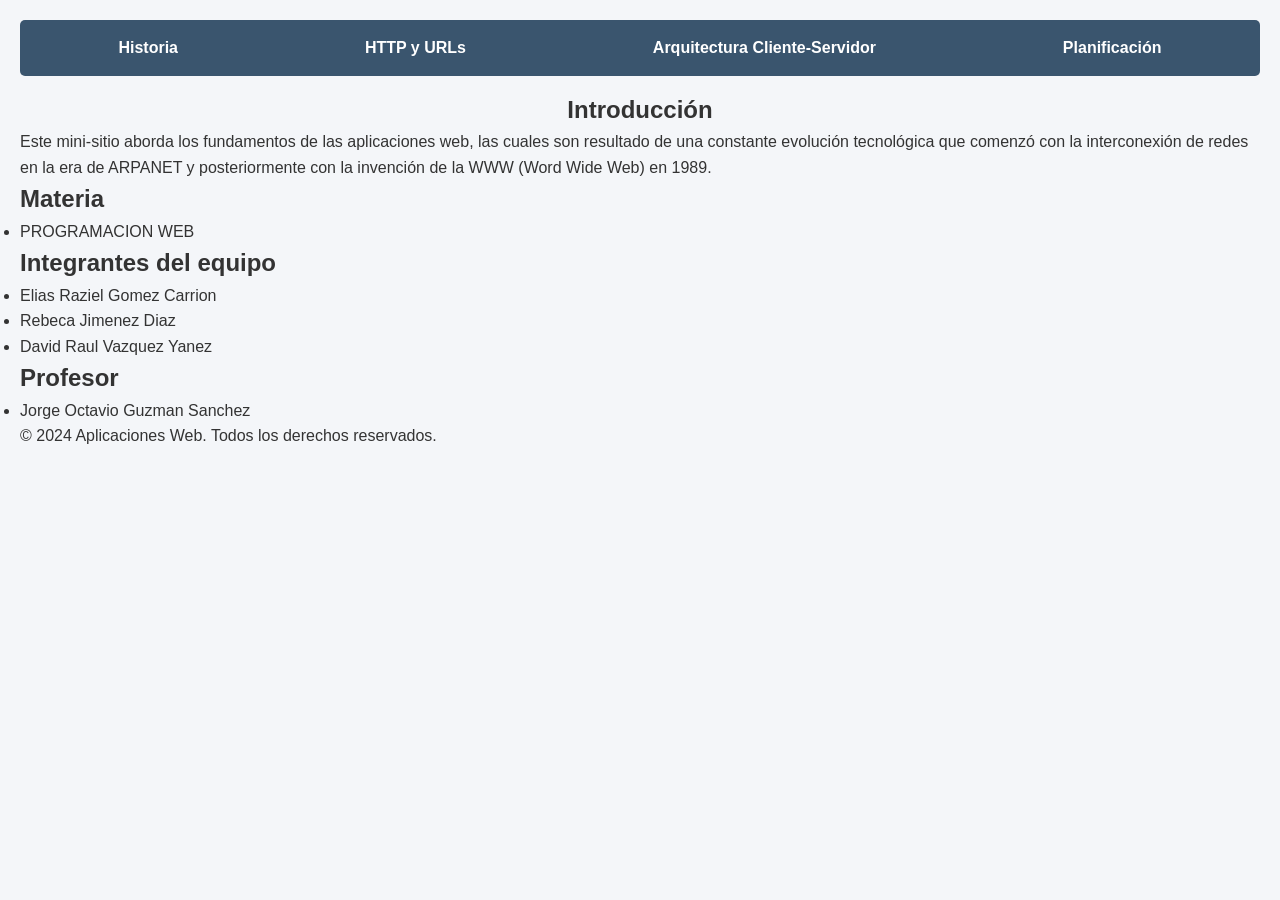
<file: web/index.html>
<!DOCTYPE html>
<html lang="es">

<head>
    <meta charset="UTF-8">
    <meta name="viewport" content="width=device-width, initial-scale=1.0">
    <title>Portada - Proyecto Unidad 1</title>
    <link rel="stylesheet" href="../assets/styles.css">
</head>

<body>
    <!--ENCABEZADO-->
    <header>
        <nav>
            <ul>
                <li><a href="historia.html">Historia</a></li>
                <li><a href="http-urls.html">HTTP y URLs</a></li>
                <li><a href="arquitectura.html">Arquitectura Cliente-Servidor</a></li>
                <li><a href="planificacion.html">Planificación</a></li>
            </ul>
        </nav>
    </header>

    <main>
        <section>
            <h2 class="subtitulos">Introducción</h2>
            <p>Este mini-sitio aborda los fundamentos de las aplicaciones web, las cuales son resultado
                de una constante evolución tecnológica que comenzó con la interconexión de redes en la
                era de ARPANET y posteriormente con la invención de la WWW (Word Wide Web) en 1989.</p>
        </section>
        <section>
            <h2>Materia</h2>
            <ul>
                <li>PROGRAMACION WEB</li>
            </ul>
        </section>
        <section>
            <h2>Integrantes del equipo</h2>
            <ul>
                <li>Elias Raziel Gomez Carrion</li>
                <li>Rebeca Jimenez Diaz</li>
                <li>David Raul Vazquez Yanez</li>
            </ul>
        </section>
        <section>
            <h2>Profesor</h2>
            <ul>
                <li>Jorge Octavio Guzman Sanchez</li>
            </ul>
        </section>
    </main>

    <footer>
        <p>© 2024 Aplicaciones Web. Todos los derechos reservados.</p>
    </footer>
</body>

</html>
</file>
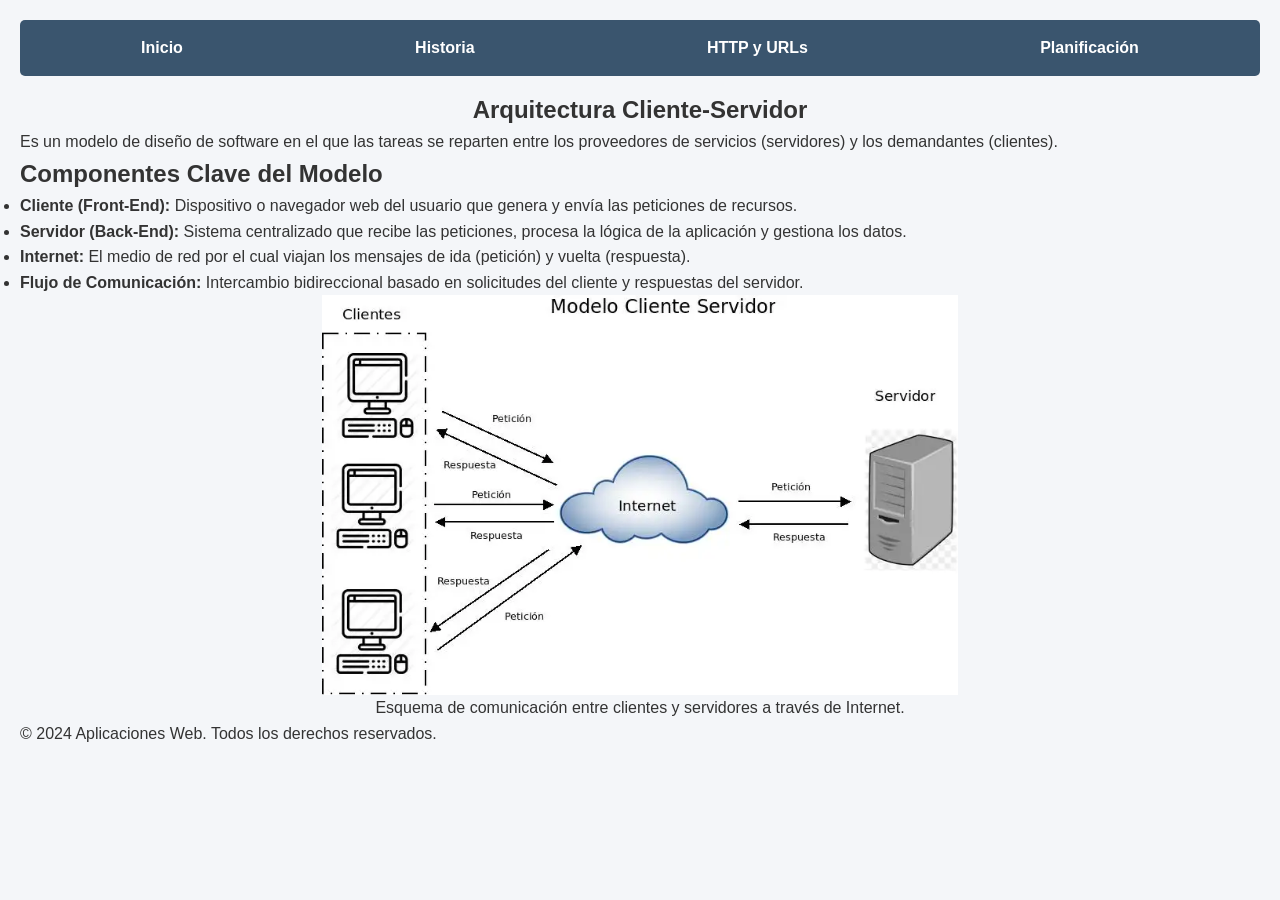
<file: web/arquitectura.html>
<!DOCTYPE html>
<html lang="es">
<head>
    <meta charset="UTF-8">
    <meta name="viewport" content="width=device-width, initial-scale=1.0">
    <title>Arquitectura Cliente-Servidor</title>
    <link rel="stylesheet" href="../assets/styles.css">

</head>
<body>
    <main>
        <section>
            <header>
                <nav>
                    <ul>
                        <li><a href="index.html">Inicio</a></li>
                        <li><a href="historia.html">Historia</a></li>
                        <li><a href="http-urls.html">HTTP y URLs</a></li>
                        <li><a href="planificacion.html">Planificación</a></li>
                    </ul>
                </nav>
            </header>
            <h2 class="subtitulos">Arquitectura Cliente-Servidor</h2>

            <p>Es un modelo de diseño de software en el que las tareas se reparten entre los proveedores de servicios (servidores) y los demandantes (clientes).</p>
        </section>

        <section>
            <h2>Componentes Clave del Modelo</h2>
            <ul>
                <li><strong>Cliente (Front-End):</strong> Dispositivo o navegador web del usuario que genera y envía las peticiones de recursos.</li>
                <li><strong>Servidor (Back-End):</strong> Sistema centralizado que recibe las peticiones, procesa la lógica de la aplicación y gestiona los datos.</li>
                <li><strong>Internet:</strong> El medio de red por el cual viajan los mensajes de ida (petición) y vuelta (respuesta).</li>
                <li><strong>Flujo de Comunicación:</strong> Intercambio bidireccional basado en solicitudes del cliente y respuestas del servidor.</li>
            </ul>
        </section>
        <figure>
                <img src="../imgs/diagrama-cliente-servidor.webp" alt="Modelo Cliente Servidor" class="centrada">
                <figcaption class="centrada">Esquema de comunicación entre clientes y servidores a través de Internet.</figcaption>
            </figure>
    </main>

    <footer>
        <p>© 2024 Aplicaciones Web. Todos los derechos reservados.</p>
    </footer>
</body>
</html>
</file>
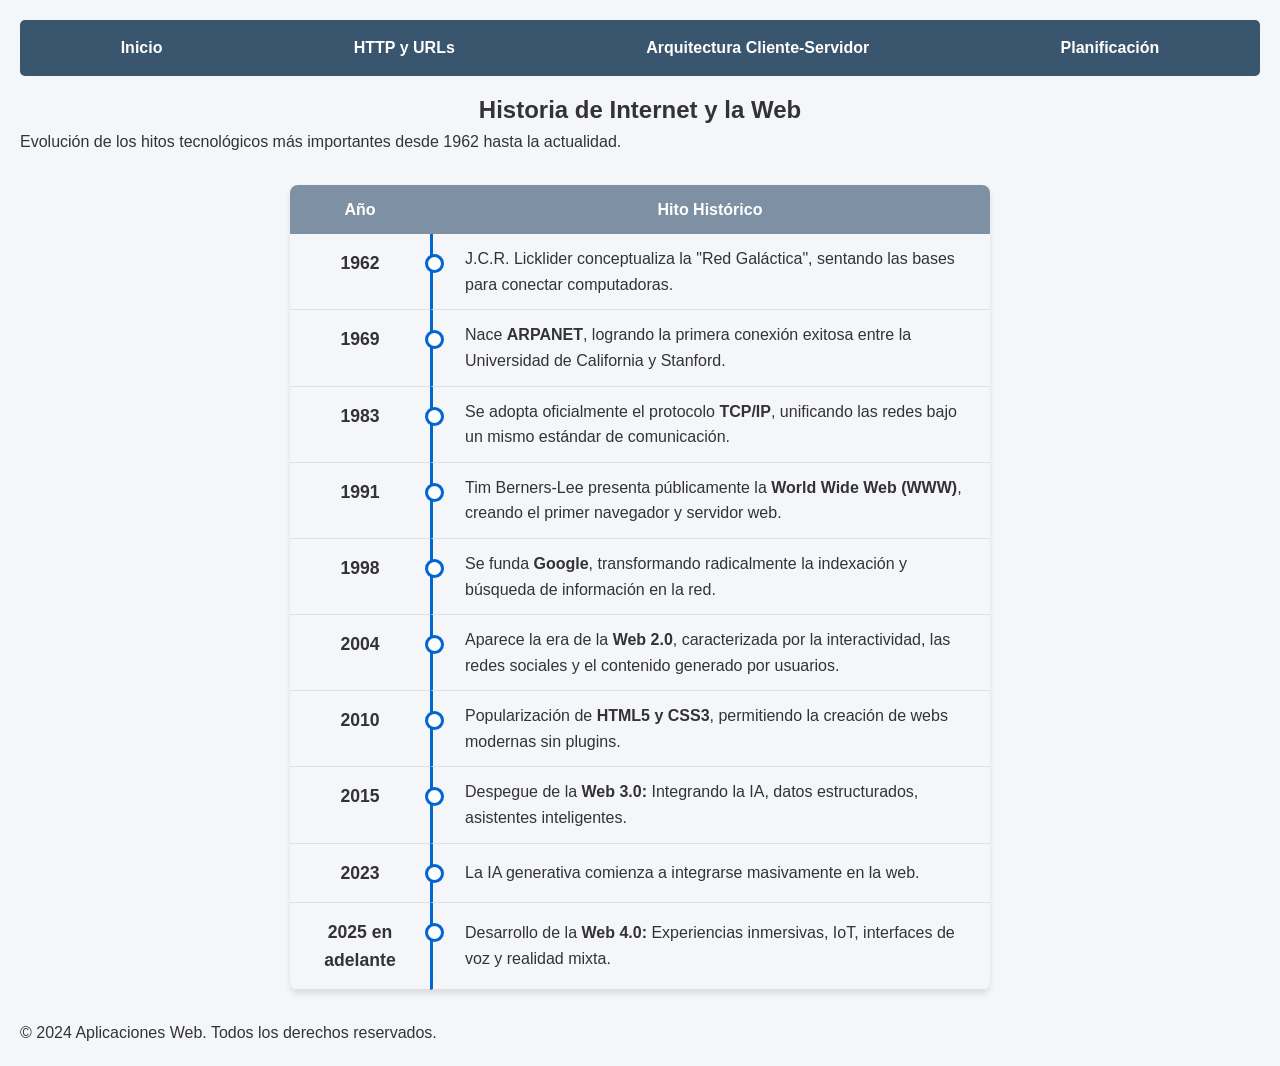
<file: web/historia.html>
<!DOCTYPE html>
<html lang="es">

<head>
    <meta charset="UTF-8">
    <meta name="viewport" content="width=device-width, initial-scale=1.0">
    <title>Historia de las aplicaciones web</title>
    <link rel="stylesheet" href="../assets/styles.css">
</head>

<body>

    <main>
        <section>
            <header>

                <nav>
                    <ul>
                        <li><a href="index.html">Inicio</a></li>
                        <li><a href="http-urls.html">HTTP y URLs</a></li>
                        <li><a href="arquitectura.html">Arquitectura Cliente-Servidor</a></li>
                        <li><a href="planificacion.html">Planificación</a></li>
                    </ul>
                </nav>
            </header>
            <h2 class="subtitulos">Historia de Internet y la Web</h2>

            <p>Evolución de los hitos tecnológicos más importantes desde 1962 hasta la actualidad.</p>
        </section>

        <section>
            <table class="tabla-cronograma">
                <thead>
                    <tr>
                        <th scope="col">Año</th>
                        <th scope="col" colspan="2">Hito Histórico</th>
                    </tr>
                </thead>
                <tbody>
                    <tr>
                        <td class="fecha"><strong>1962</strong></td>
                        <td class="nodo"></td>
                        <td>J.C.R. Licklider conceptualiza la "Red Galáctica", sentando las bases para conectar
                            computadoras.</td>
                    </tr>
                    <tr>
                        <td class="fecha"><strong>1969</strong></td>
                        <td class="nodo"></td>
                        <td>Nace <strong>ARPANET</strong>, logrando la primera conexión exitosa entre la Universidad de
                            California y Stanford.</td>
                    </tr>
                    <tr>
                        <td class="fecha"><strong>1983</strong></td>
                        <td class="nodo"></td>
                        <td>Se adopta oficialmente el protocolo <strong>TCP/IP</strong>, unificando las redes bajo un
                            mismo estándar de comunicación.</td>
                    </tr>
                    <tr>
                        <td class="fecha"><strong>1991</strong></td>
                        <td class="nodo"></td>
                        <td>Tim Berners-Lee presenta públicamente la <strong>World Wide Web (WWW)</strong>, creando el
                            primer navegador y servidor web.</td>
                    </tr>
                    <tr>
                        <td class="fecha"><strong>1998</strong></td>
                        <td class="nodo"></td>
                        <td>Se funda <strong>Google</strong>, transformando radicalmente la indexación y búsqueda de
                            información en la red.</td>
                    </tr>
                    <tr>
                        <td class="fecha"><strong>2004</strong></td>
                        <td class="nodo"></td>
                        <td>Aparece la era de la <strong>Web 2.0</strong>, caracterizada por la interactividad, las
                            redes sociales y el contenido generado por usuarios.</td>
                    </tr>
                    <tr>
                        <td class="fecha"><strong>2010</strong></td>
                        <td class="nodo"></td>
                        <td>Popularización de <strong>HTML5 y CSS3</strong>, permitiendo la creación de webs modernas sin plugins.</td>
                    </tr>
                    <tr>
                        <td class="fecha"><strong>2015</strong></td>
                        <td class="nodo"></td>
                        <td>Despegue de la <strong>Web 3.0:</strong> Integrando la IA, datos estructurados, asistentes inteligentes.</td>
                    </tr>
                    <tr>
                        <td class="fecha"><strong>2023</strong></td>
                        <td class="nodo"></td>
                        <td>La IA generativa comienza a integrarse masivamente en la web.</td>
                    </tr>
                    <tr>
                        <td class="fecha"><strong>2025 en adelante</strong></td>
                        <td class="nodo"></td>
                        <td>Desarrollo de la <strong>Web 4.0:</strong> Experiencias inmersivas, IoT, interfaces de voz y realidad mixta.</td>
                    </tr>

                </tbody>
            </table>
        </section>
    </main>
    <footer>
        <p>© 2024 Aplicaciones Web. Todos los derechos reservados.</p>
    </footer>
</body>

</html>
</file>
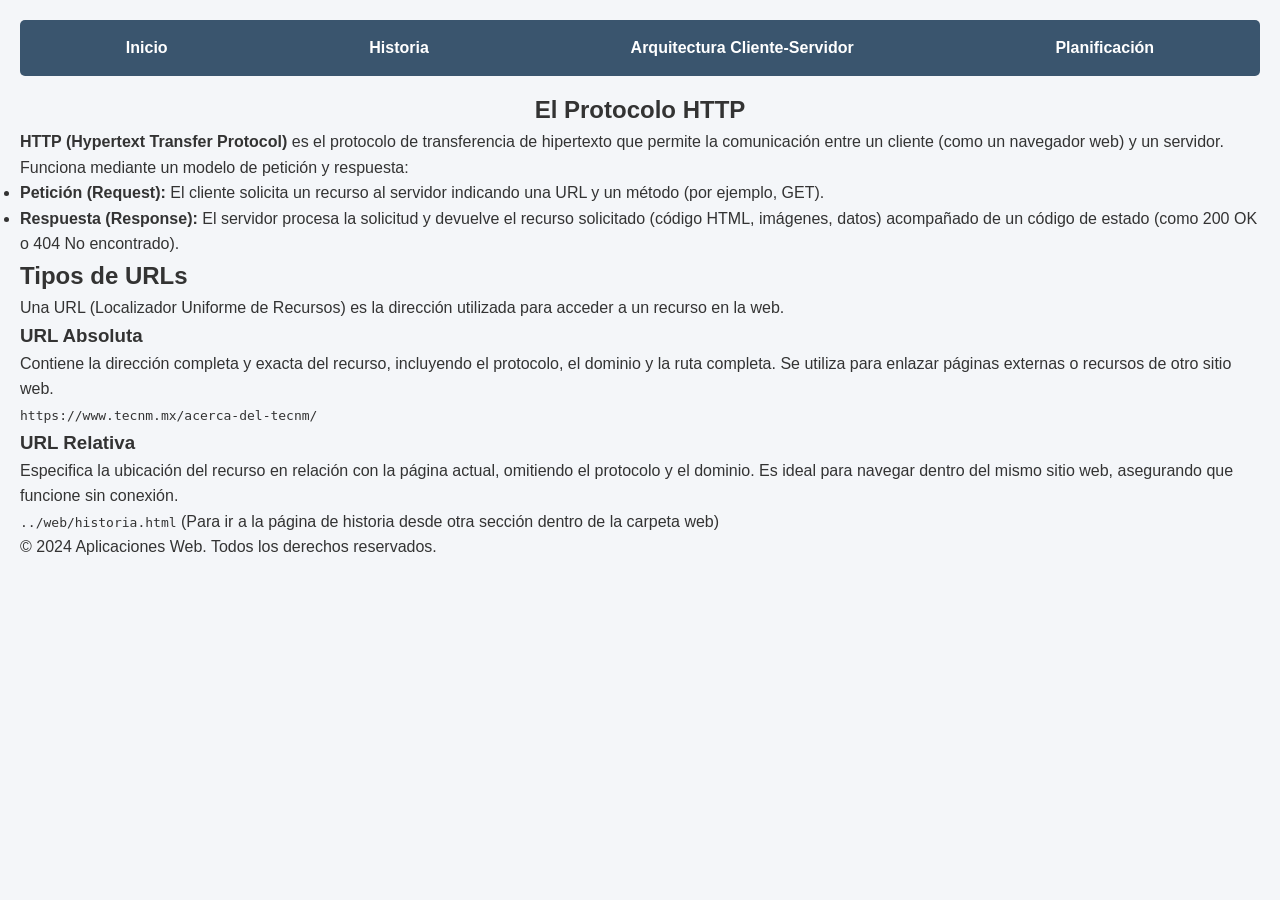
<file: web/http-urls.html>
<!DOCTYPE html>
<html lang="es">
<head>
    <meta charset="UTF-8">
    <meta name="viewport" content="width=device-width, initial-scale=1.0">
    <title>HTTP y URLs</title>
    <link rel="stylesheet" href="../assets/styles.css">
</head>
<body>
    <main>
        <section>
            <header>

                <nav>
                    <ul>
                        <li><a href="index.html">Inicio</a></li>
                        <li><a href="historia.html">Historia</a></li>
                        <li><a href="arquitectura.html">Arquitectura Cliente-Servidor</a></li>
                        <li><a href="planificacion.html">Planificación</a></li>
                    </ul>
                </nav>
            </header>
            <h2 class="subtitulos">El Protocolo HTTP</h2>

            <p><strong>HTTP (Hypertext Transfer Protocol)</strong> es el protocolo de transferencia de hipertexto que permite la comunicación entre un cliente (como un navegador web) y un servidor. Funciona mediante un modelo de petición y respuesta:</p>
            <ul>
                <li><strong>Petición (Request):</strong> El cliente solicita un recurso al servidor indicando una URL y un método (por ejemplo, GET).</li>
                <li><strong>Respuesta (Response):</strong> El servidor procesa la solicitud y devuelve el recurso solicitado (código HTML, imágenes, datos) acompañado de un código de estado (como 200 OK o 404 No encontrado).</li>
            </ul>
        </section>

        <section>
            <h2>Tipos de URLs</h2>
            <p>Una URL (Localizador Uniforme de Recursos) es la dirección utilizada para acceder a un recurso en la web.</p>
            <h3>URL Absoluta</h3>
            <p>Contiene la dirección completa y exacta del recurso, incluyendo el protocolo, el dominio y la ruta completa. Se utiliza para enlazar páginas externas o recursos de otro sitio web.</p>
            <p><code>https://www.tecnm.mx/acerca-del-tecnm/</code></p>

            <h3>URL Relativa</h3>
            <p>Especifica la ubicación del recurso en relación con la página actual, omitiendo el protocolo y el dominio. Es ideal para navegar dentro del mismo sitio web, asegurando que funcione sin conexión.</p>
            <p><code>../web/historia.html</code> (Para ir a la página de historia desde otra sección dentro de la carpeta web)</p>
        </section>
    </main>
    <footer>
        <p>© 2024 Aplicaciones Web. Todos los derechos reservados.</p>
    </footer>
</body>
</html>
</file>
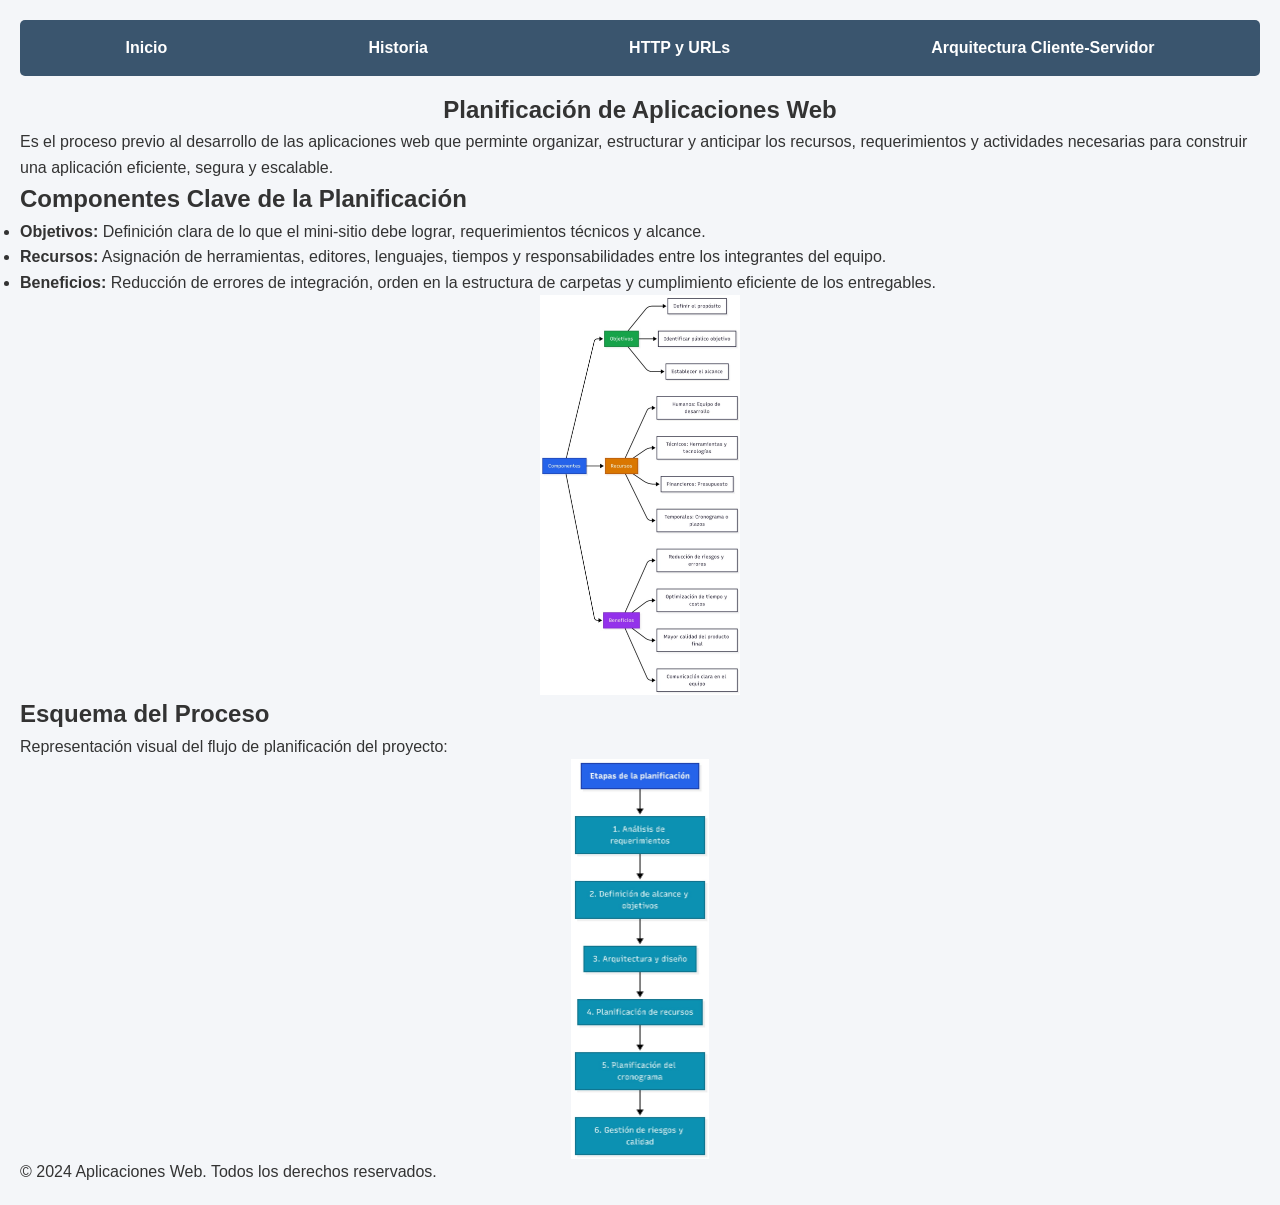
<file: web/planificacion.html>
<!DOCTYPE html>
<html lang="es">
<head>
    <meta charset="UTF-8">
    <meta name="viewport" content="width=device-width, initial-scale=1.0">
    <title>Planificacion de las aplicaciones web</title>
    <link rel="stylesheet" href="../assets/styles.css">
</head>
<body>
    <main>
        <section>
            <header>

                <nav>
                    <ul>
                        <li><a href="index.html">Inicio</a></li>
                        <li><a href="historia.html">Historia</a></li>
                        <li><a href="http-urls.html">HTTP y URLs</a></li>
                        <li><a href="arquitectura.html">Arquitectura Cliente-Servidor</a></li>
                    </ul>
                </nav>
            </header>
            <h2 class="subtitulos">Planificación de Aplicaciones Web</h2>
            
            <p>Es el proceso previo al desarrollo de las aplicaciones web que perminte organizar, estructurar y anticipar los
                recursos, requerimientos y actividades necesarias para construir una aplicación eficiente, segura y escalable.
            </p>
        </section>

        <section>
            <h2>Componentes Clave de la Planificación</h2>
            <ul>
                <li><strong>Objetivos:</strong> Definición clara de lo que el mini-sitio debe lograr, requerimientos técnicos y alcance.</li>
                <li><strong>Recursos:</strong> Asignación de herramientas, editores, lenguajes, tiempos y responsabilidades entre los integrantes del equipo.</li>
                <li><strong>Beneficios:</strong> Reducción de errores de integración, orden en la estructura de carpetas y cumplimiento eficiente de los entregables.</li>
            </ul>
            <figure>
                <img src="../imgs/Componentes.jpeg" alt="Esquema de planificación de aplicaciones web" class="centrada">
            </figure>
        </section>

        <section>
            <h2>Esquema del Proceso</h2>
            <p>Representación visual del flujo de planificación del proyecto:</p>
            <figure>
                <img src="../imgs/Etapas.jpeg" alt="Esquema de planificación de aplicaciones web" class="centrada">
            </figure>
        </section>
    </main>

    <footer>
        <p>© 2024 Aplicaciones Web. Todos los derechos reservados.</p>
    </footer>
</body>
</html>
</file>
<file: assets/styles.css>
/* General */

* {
    margin: 0;
    padding: 0;
    box-sizing: border-box;
}

body {
    font-family: Arial, Helvetica, sans-serif;
    line-height: 1.6;
    color: #333333;
    background-color: #f4f6f9;
    padding: 20px;
}

h1 {
    color: #1a252f;
    margin-bottom: 10px;
    text-align: center;
}

h2.subtitulos {
    text-align: center;
}

a {
    color: #0066cc;
    text-decoration: none;
}

a:hover {
    text-decoration: underline;
}

/* Barra navegadora */

nav ul {
    display: flex;
    justify-content: space-around;
    list-style: none;
    gap: 20px;
    background-color: #3a556e;
    padding: 15px;
    border-radius: 5px;
    margin-bottom: 15px;
}

nav a {
    color: #ffffff;
    font-weight: bold;
}

/* Tablas */

table {
    width: 100%;
    border-collapse: collapse;
    margin: 20px 0;
    font-family: Arial, sans-serif;
    box-shadow: 0 4px 6px rgba(0, 0, 0, 0.1);
    border-radius: 8px;
    overflow: hidden;
}

th {
    background-color: #7e91a4;
    text-align: center;
    color: #ffffff;
    font-weight: bold;
    padding: 12px 15px;
}

td {
    padding: 12px 15px;
    border-bottom: 1px solid #e0e0e0;
}

/* Configuración de la tabla como línea de tiempo */
.tabla-cronograma {
    width: 100%;
    max-width: 700px;
    margin: 30px auto;
    border-collapse: separate;
    border-spacing: 0;
}

.tabla-cronograma td.fecha {
    width: 20%;
    padding: 15px 20px;
    text-align: center;
    vertical-align: top;
    font-size: 1.1rem;
}

.tabla-cronograma td.nodo {
    width: 20px;
    position: relative;
    padding: 0;
    border-left: 3px solid #0265d0;
}

.tabla-cronograma td.nodo::before {
    content: '';
    position: absolute;
    top: 20px;
    left: -8px;
    width: 13px;
    height: 13px;
    background-color: #ffffff;
    border: 3px solid #0265d0;
    border-radius: 50%;
}

/* Imagenes */

img.centrada {
    display: block;
    margin-left: auto;
    margin-right: auto;
    height: 400px;
}


figcaption.centrada {
    text-align: center;
}
</file>
